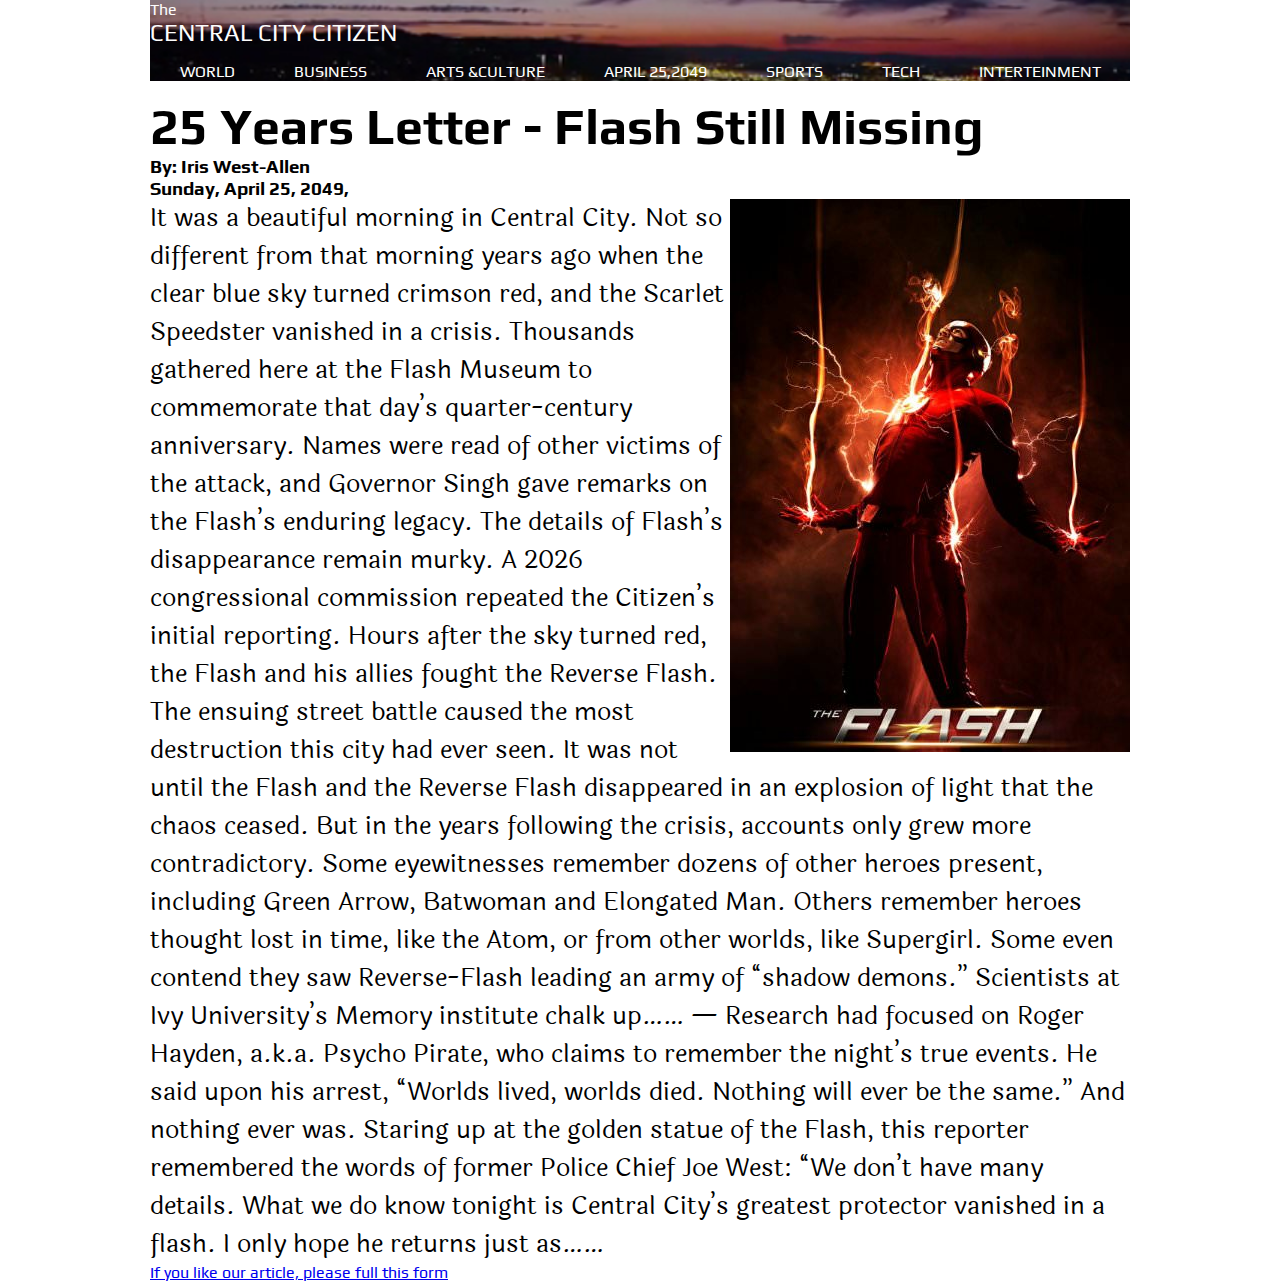
<file: index.html>
<!DOCTYPE html>
<html lang="en">
    <head>
        <meta charset="UTF-8">
        <meta name="viewport" content="width=device-width, initial-scale=1.0">
        <meta http-equiv="X-UA-Compatible" content="ie=edge">
        <title>HomeWork</title>
        <link rel="stylesheet" href="css/index.css">
        <link href="https://fonts.googleapis.com/css?family=Laila" rel="stylesheet">
        <link href="https://fonts.googleapis.com/css?family=Chonburi" rel="stylesheet">
    </head>
    <body>
        <header>
            <div class="logo">
                <p>The</p>
                <p>central city citizen</p>
            </div>
            <nav>
                <ul class="menu">
                    <li>
                        <a href="index.html" title="World">World</a>
                    </li>
                    <li>
                        <a href="index.html" title="Business">Business</a>
                    </li>
                    <li>
                        <a href="index.html" title="Arts&Culture">Arts &Culture</a>
                    </li>
                    <li>
                        <a href="index.html" title="April 25,2049">April 25,2049</a>
                    </li>
                    <li>
                        <a href="index.html" title="Sports">Sports</a>
                    </li>
                    <li>
                        <a href="index.html" title="Tech">Tech</a>
                    </li>
                    <li>
                        <a href="index.html" title="Interteinment">Interteinment</a>
                    </li>
                </ul>
            </nav>
        </header>
        <main>
            <h1>
                <b>25 Years Letter - Flash Still Missing</b>
            </h1>
            <h3>
                <b>By: Iris West-Allen</b>
            </h3>
            <h3>
                <b>Sunday, April 25, 2049,</b>
            </h3>
            <p class="main-text">
                <img src="img/flash-main.jpg" alt="flash">It was a beautiful morning in Central City. Not so different from that morning years ago when the clear blue sky turned crimson red, and the Scarlet Speedster vanished in a crisis.
        Thousands gathered here at the Flash Museum to commemorate that day’s quarter-century anniversary. Names were read of other victims of the attack, and Governor Singh gave remarks on the Flash’s enduring legacy.             
        The details of Flash’s disappearance remain murky. A 2026 congressional commission repeated the Citizen’s initial reporting. Hours after the sky turned red, the Flash and his allies fought the Reverse Flash. The ensuing street battle caused the most destruction this city had ever seen. It was not until the Flash and the Reverse Flash disappeared in an explosion of light that the chaos ceased.
        But in the years following the crisis, accounts only grew more contradictory. Some eyewitnesses remember dozens of other heroes present, including Green Arrow, Batwoman and Elongated Man. Others remember heroes thought lost in time, like the Atom, or from other worlds, like Supergirl. Some even contend they saw Reverse-Flash leading an army of “shadow demons.”
        Scientists at Ivy University’s Memory institute chalk up……
        —
        Research had focused on Roger Hayden, a.k.a. Psycho Pirate, who claims to remember the night’s true events.
        He said upon his arrest, “Worlds lived, worlds died. Nothing will ever be the same.”
        And nothing ever was. Staring up at the golden statue of the Flash, this reporter remembered the words of former Police Chief Joe West: “We don’t have many details. What we do know tonight is Central City’s greatest protector vanished in a flash. I only hope he returns just as……
            </p>
        </main>
        <footer>
            <a href="form.html">If you like our article, please full this form</a>
        </footer>
    </body>
</html>
</file>
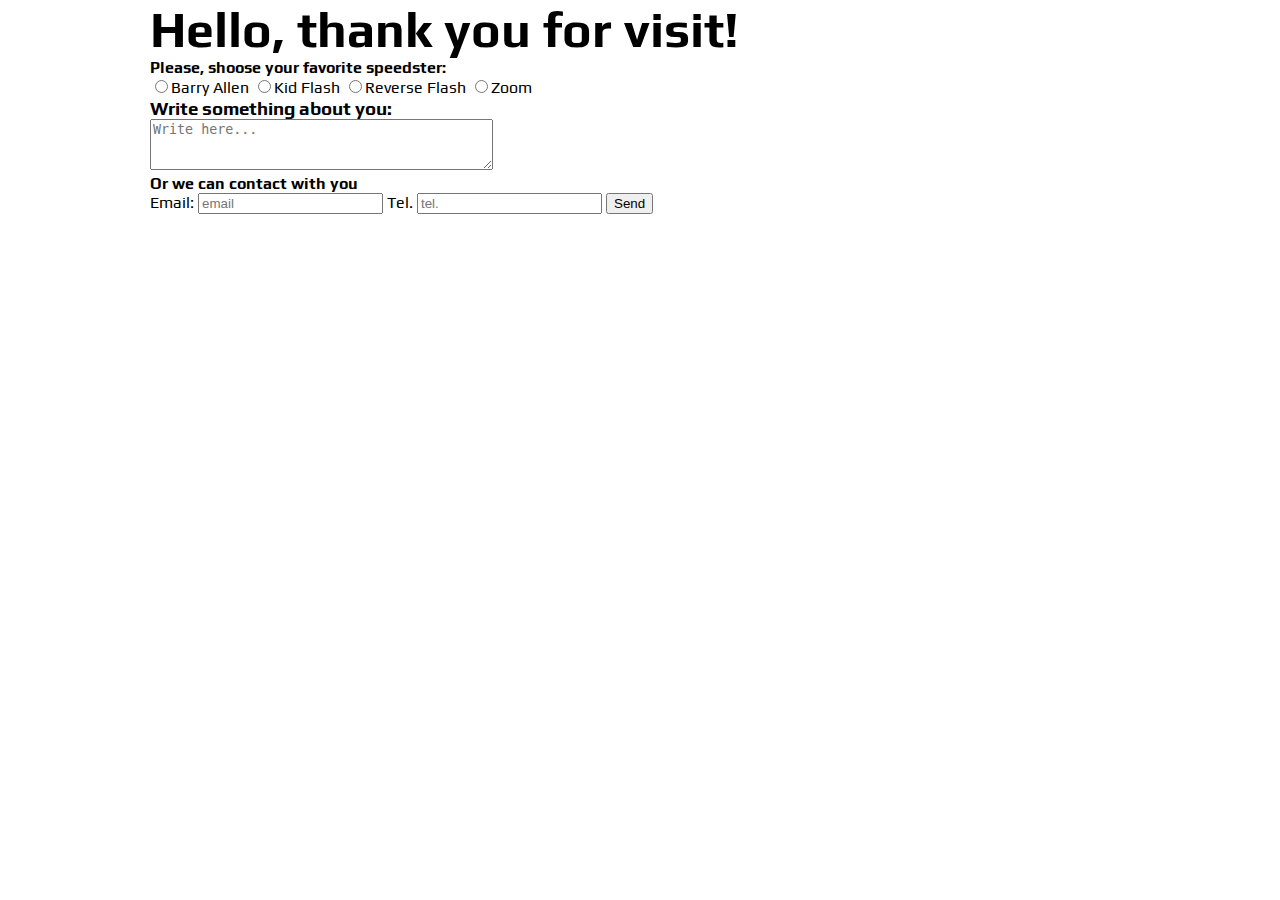
<file: form.html>
<!DOCTYPE html>
<html lang="en">
    <head>
        <meta charset="UTF-8">
        <meta name="viewport" content="width=device-width, initial-scale=1.0">
        <meta http-equiv="X-UA-Compatible" content="ie=edge">
        <title>Form</title>
        <link rel="stylesheet" href="css/index.css">
    </head>
    <body>
        <h1>Hello, thank you for visit!</h1>
        <p>
            <b>Please, shoose your favorite speedster:</b>
        </p>
        <form action="https://formspree.io/brutal132013@gmail.com" method="POST">
            <label>
                <input type="radio" name="Barry">Barry Allen
    
            </label>
            <label>
                <input type="radio" name="Kid-flash">Kid Flash
    
            </label>
            <label>
                <input type="radio" name="Reverse-flash">Reverse Flash
    
            </label>
            <label>
                <input type="radio" name="Zoom">Zoom
    
            </label>
            <h3>Write something about you:</h3>
            <textarea name="comment" cols="40" rows="3" placeholder="Write here..."></textarea>
            <p>
                <b>Or we can contact with you</b>
            </p>
            <label>
                Email: <input type="email" placeholder="email">
            </label>
            <label>
                Tel. <input type="tel" placeholder="tel.">
            </label>
            <input type="submit" value="Send" name="Send">
        </form>
    </body>
</html>
</file>
<file: css/index.css>
@import url('https://fonts.googleapis.com/css?family=Play:400,700|Righteous'); :root {
    font-family: 'Play', sans-serif;
}

body {
    max-width: 980px;
    margin: auto;
}

h1, h2, h3, h4, h5, h6, p {
    margin: 0;
}

h1 {
    font-size: 50px;
}

header {
    background-image: url(../img/star-labs.png);
    background-repeat: no-repeat;
    background-size: cover;
    color: rgb(252, 252, 252);
}

header .logo p:last-child {
    font-size: 24px;
    text-transform: uppercase;
}

header nav ul li a:any-link {
    color: rgb(255, 255, 255);
}

header nav .menu {
    display: flex;
}

header nav .menu {
    padding: 0;
    justify-content: space-around;
}

header nav .menu li {
    list-style-type: none;
}

header nav .menu a {
    text-decoration: none;
    text-transform: uppercase;
}

header nav .menu a:hover {
    text-decoration: underline;
}

main p img {
    float: right;
}

.main-text {
    font-size: 25px;
    font-family: 'Laila', serif;
}

@media (max-width: 680px) {
    .logo {
        display: flex;
        justify-content: center
    }

    ul {
        margin: 0;
    }

    header nav {
        display: flex;
    }

    header nav .menu {
        flex-wrap: wrap;
    }

    header nav ul li {
        margin: 10px;
    }

    header nav ul li a:any-link {
        text-decoration: none;
    }

    header nav .menu a:hover {
        text-decoration: none;
    }

    main h1 {
        font-size: 40px;
    }
}

@media (max-width: 680px) {
    .main-text {
        font-size: 20px;
    }
}

@media (max-width: 519px) {
    .main-text {
        display: flex;
        flex-direction: column;
    }
}
</file>
